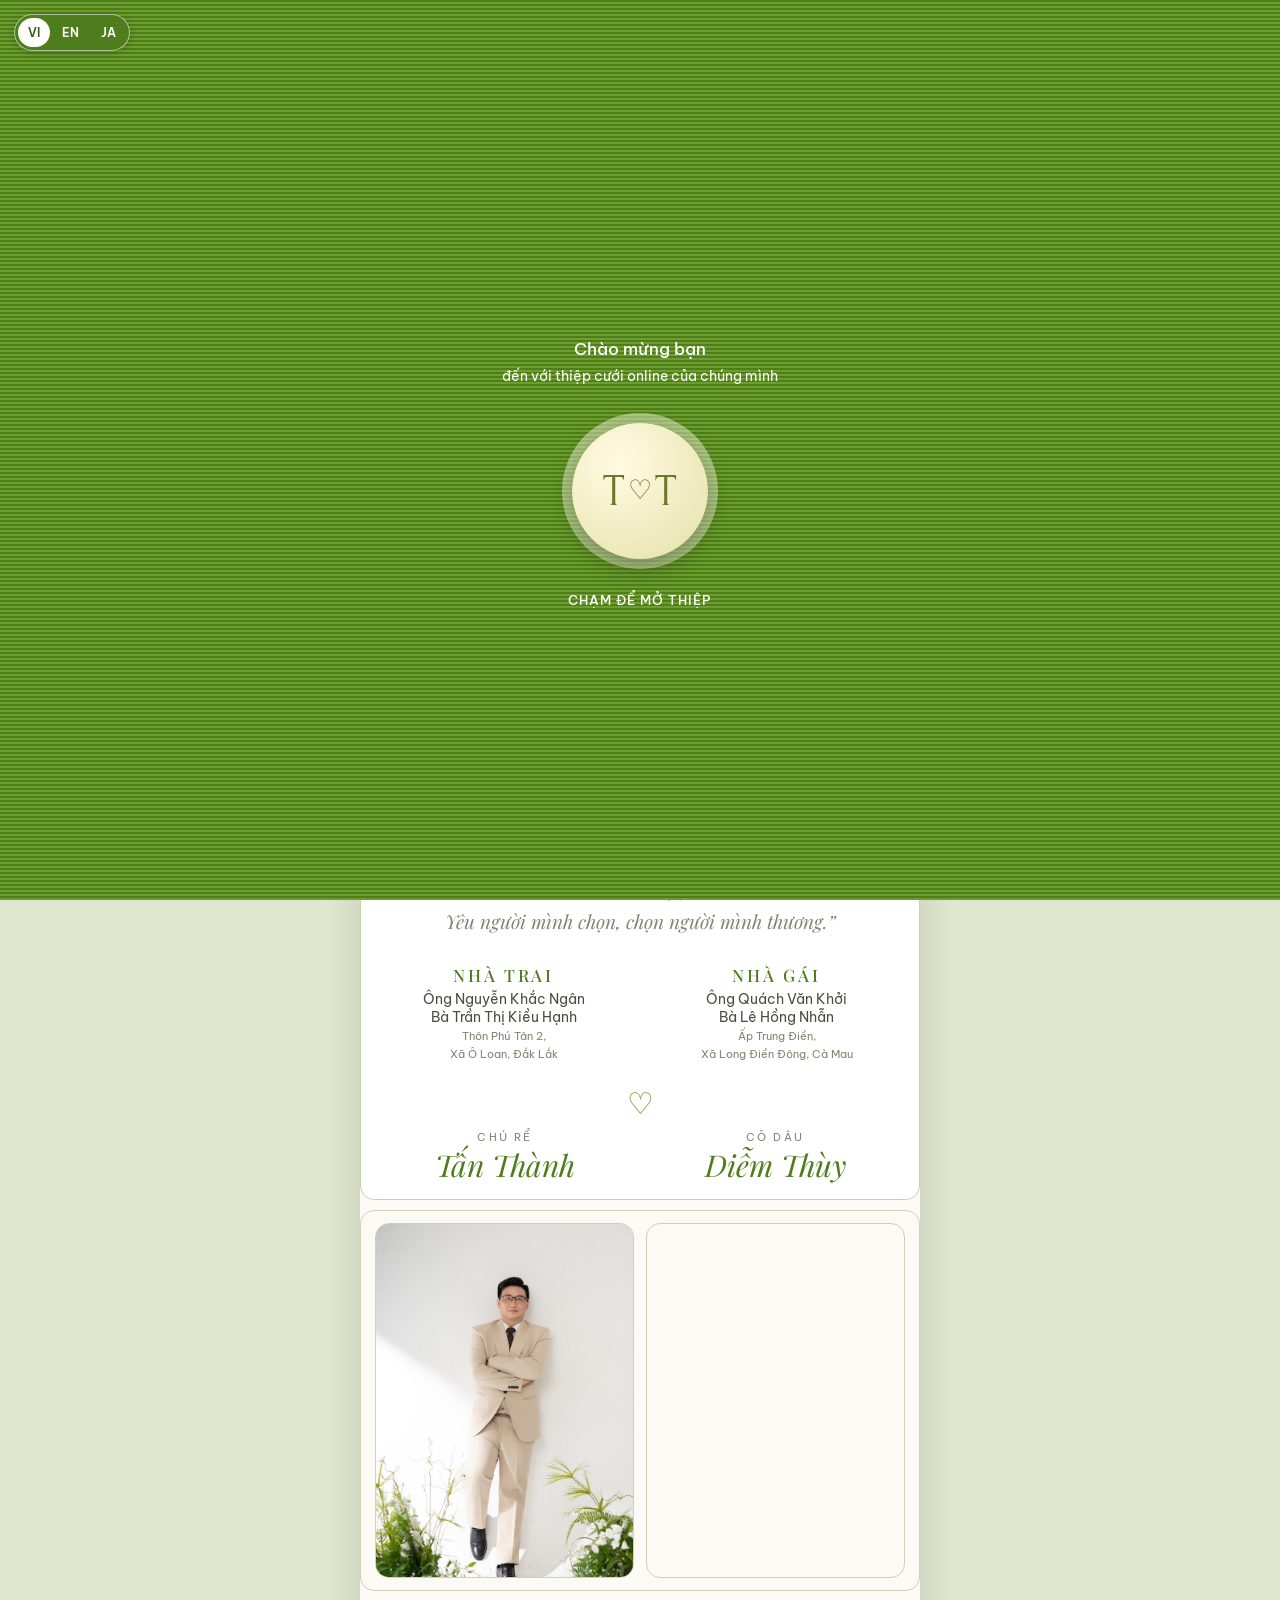
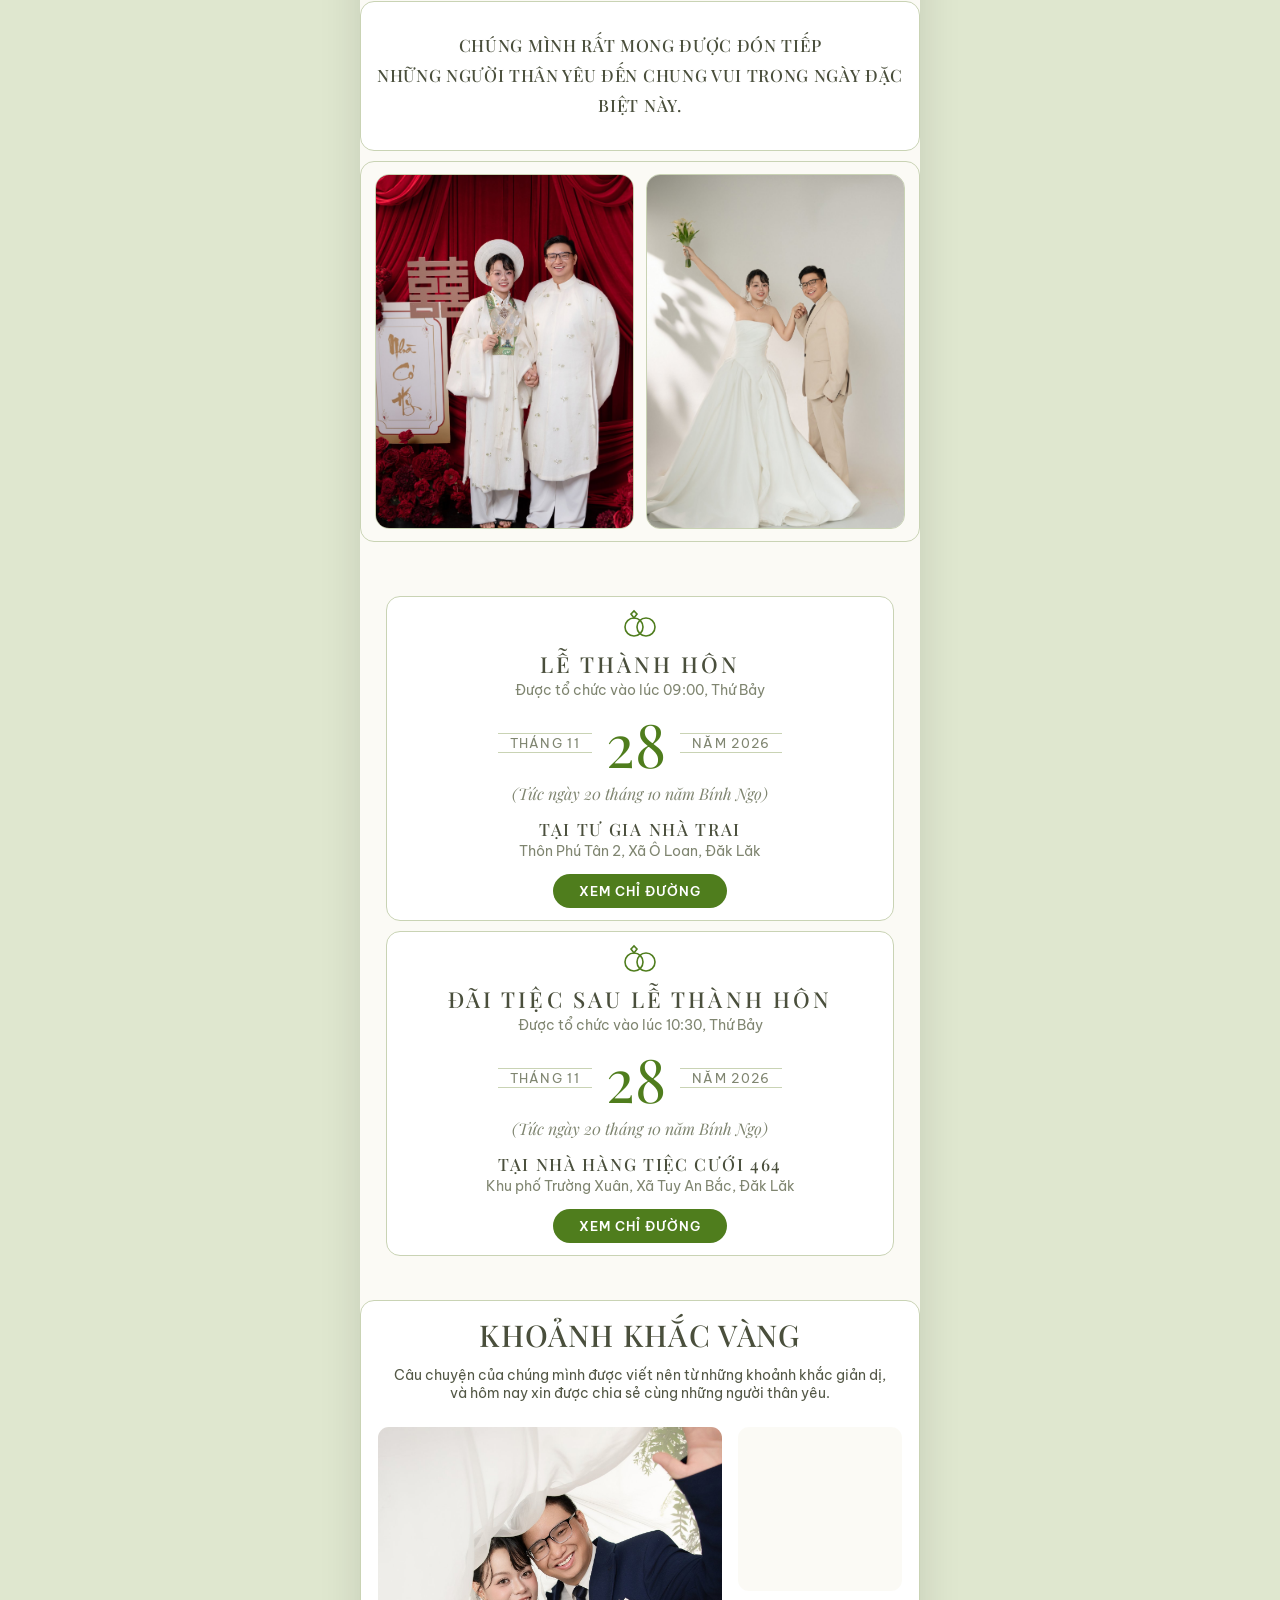
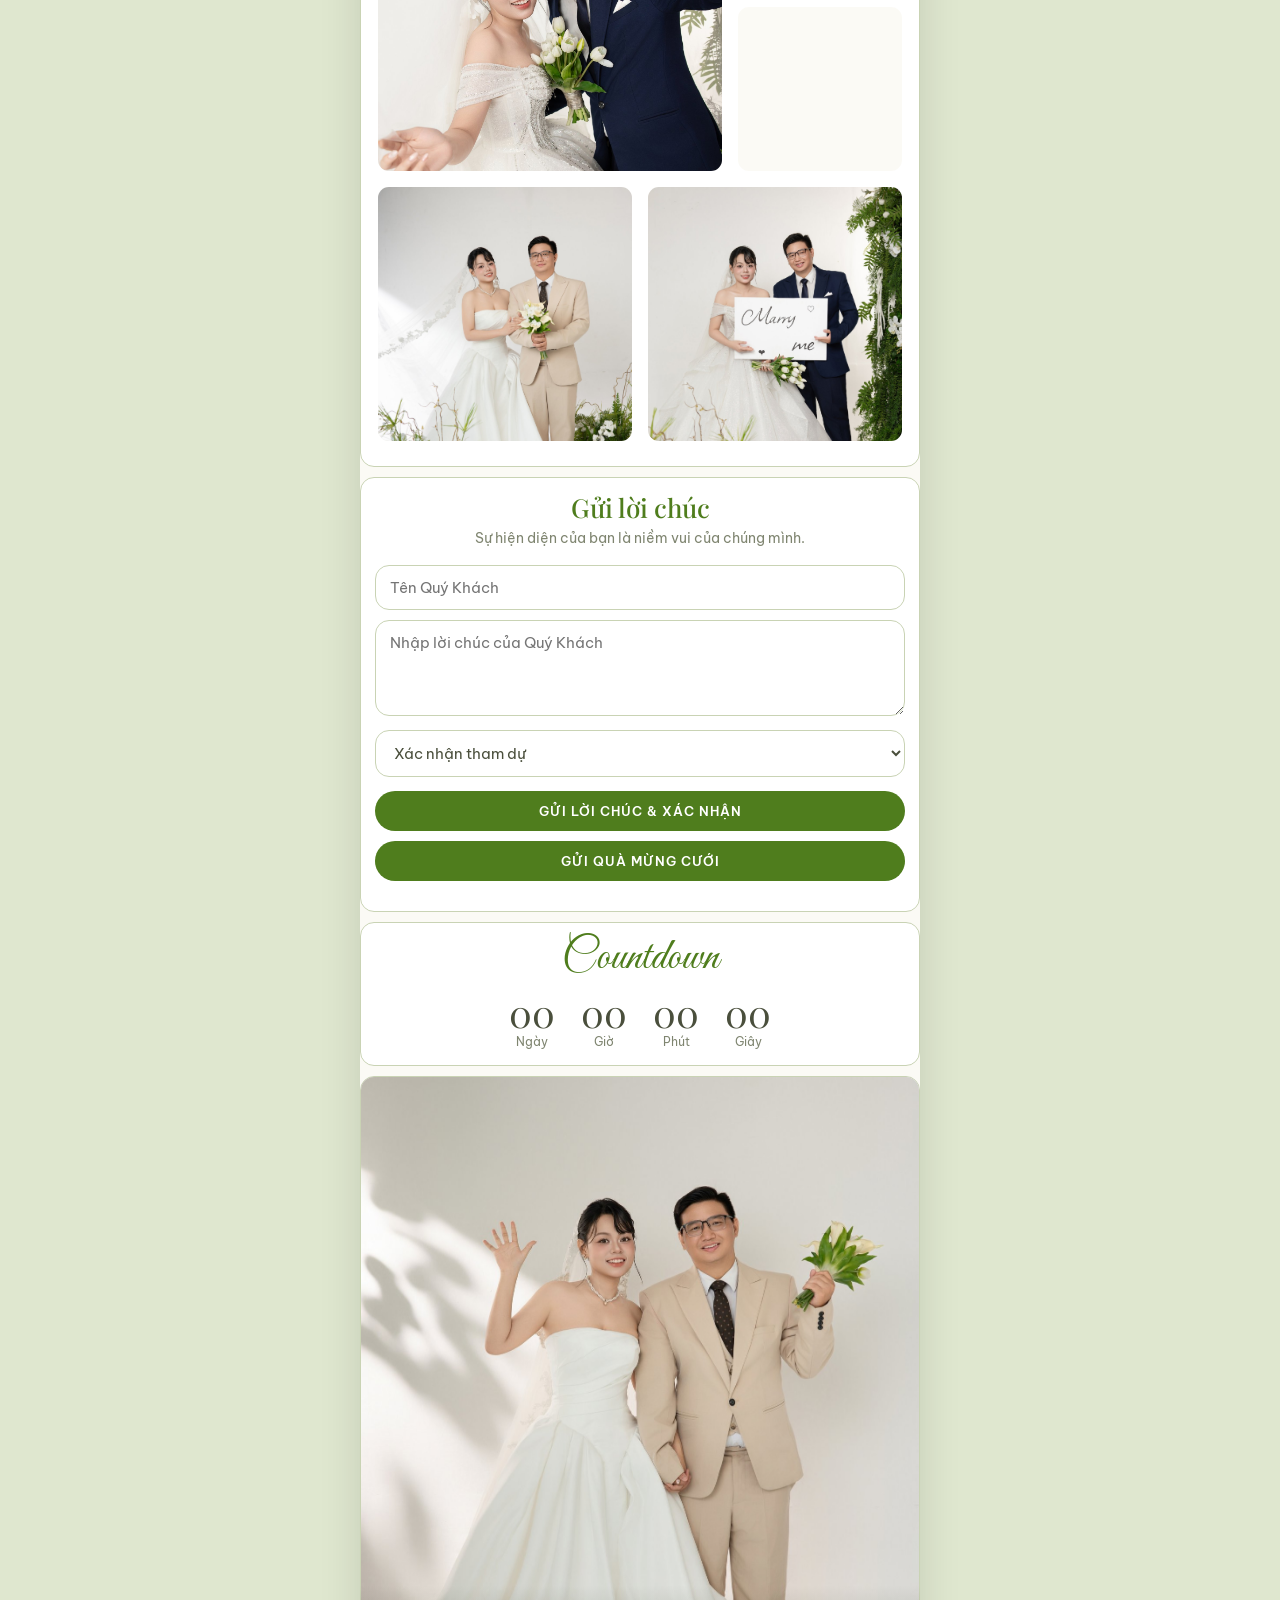
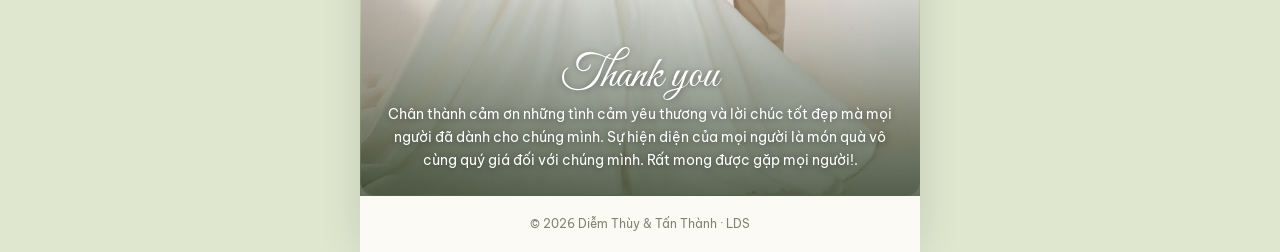
<file: index.html>
<!DOCTYPE html>
<html lang="vi">
<head>
<meta charset="utf-8">
<meta name="viewport" content="width=device-width, initial-scale=1, viewport-fit=cover">
<meta name="theme-color" content="#6c9f2c">
<title data-en="Diễm Thùy &amp; Tấn Thành Wedding" data-ja="Diễm Thùy・Tấn Thành 結婚のご案内">Diễm Thùy &amp; Tấn Thành Wedding</title>
<meta data-en-content="You are warmly invited to celebrate with Diễm Thùy &amp; Tấn Thành · 24 &amp; 28 November 2026" data-ja-content="Diễm ThùyとTấn Thànhの結婚のご案内。2026年11月24日・28日。皆様のお越しを心よりお待ち申し上げております。" name="description" content="Trân trọng kính mời bạn đến chung vui cùng gia đình Diễm Thùy &amp; Tấn Thành · 24 &amp; 28.11.2026">
<!-- Thay TEN-MIEN bằng địa chỉ trang thật để Zalo/Facebook hiện ảnh xem trước (ảnh nên ~1200x630) -->
<meta property="og:type" content="website">
<meta data-en-content="Diễm Thùy &amp; Tấn Thành Wedding" data-ja-content="Diễm Thùy・Tấn Thành 結婚のご案内" property="og:title" content="Thiệp cưới Diễm Thùy &amp; Tấn Thành">
<meta data-en-content="You are warmly invited to celebrate with us · 24 &amp; 28 November 2026" data-ja-content="2026年11月24日・28日。皆様のお越しを心よりお待ち申し上げております。" property="og:description" content="Trân trọng kính mời bạn đến chung vui · 24 &amp; 28.11.2026">
<meta property="og:image" content="https://ntthanhpy.github.io/thuy-thanh-wedding-invitation/assets/images/cover.jpg">
<link rel="preload" as="image" href="assets/images/cover.jpg">
<!-- Forum: seal monogram | Playfair Display: Vietnamese serif headings | Great Vibes: decorative | Be Vietnam Pro: body -->
<link rel="preconnect" href="https://fonts.googleapis.com">
<link rel="preconnect" href="https://fonts.gstatic.com" crossorigin>
<link href="https://fonts.googleapis.com/css2?family=Be+Vietnam+Pro:wght@400;500;600&amp;family=Playfair+Display:ital,wght@0,400..700;1,400..700&amp;family=Forum&amp;family=Great+Vibes&amp;display=swap" rel="stylesheet">
<link rel="stylesheet" href="assets/css/style.css">
</head>
<body class="lock">

<div id="curtain">
  <div class="h l"></div><div class="h r"></div>
  <button id="seal" aria-label="Mở thiệp cưới" data-en-aria="Open wedding invitation" data-ja-aria="結婚のご案内を開く">
    <span class="seal-monogram" aria-hidden="true">
      <span class="seal-letter">T</span><span class="seal-heart">♡</span><span class="seal-letter">T</span>
    </span>
  </button>
  <div class="hint" data-en="Tap to open the invitation" data-ja="タップしてご案内を開く">Chạm để mở thiệp</div>
</div>

<nav class="language-switch" aria-label="Language / Ngôn ngữ" data-en-aria="Language / Ngôn ngữ" data-ja-aria="言語を選択"><button type="button" data-language="vi" lang="vi" aria-pressed="true">VI</button><button type="button" data-language="en" lang="en" aria-pressed="false">EN</button><button type="button" data-language="ja" lang="ja" aria-pressed="false" aria-label="日本語">JA</button></nav>

<button id="musicBtn" class="music-btn" aria-label="Bật hoặc tắt nhạc" data-en-aria="Toggle music" data-ja-aria="音楽の再生・停止">🔇</button>
<button id="autoScrollBtn" class="auto-scroll-btn" type="button" aria-pressed="false" hidden>▶ Tự cuộn</button>

<div class="wrap">
  <header class="hero">
    <div class="ph" data-p="cover" data-l="Ảnh bìa"></div>
    <div class="ov"><div class="sc" data-en="Wedding" data-ja="結婚のご案内">Wedding</div><h1>DIỄM THÙY<br>TẤN THÀNH</h1><p data-en="24 &amp; 28.11.2026" data-ja="2026年11月24日・28日">24 &amp; 28.11.2026</p></div>
  </header>

  <section class="sec rv">
    <p class="q" data-en-html="&ldquo;Marriage is a lifelong journey:<br>love the one you choose, and choose the one you love.&rdquo;" data-ja-html="「結婚は、生涯をともに歩むこと。<br>選んだ人を愛し、愛する人を選ぶ。」">“Hôn nhân là chuyện cả đời,<br>Yêu người mình chọn, chọn người mình thương.”</p>
    <div class="gw" id="gw" hidden><span data-en="Together with our families, we invite" data-ja="両家一同、謹んでご招待申し上げます">Trân trọng kính mời</span><b id="guest"></b></div>
    <div class="par">
      <div><h3 data-en="Groom’s family" data-ja="新郎の家族">Nhà trai</h3><p><span data-en="Mr. Nguyễn Khắc Ngân" data-ja="父 Nguyễn Khắc Ngân">Ông Nguyễn Khắc Ngân</span><br><span data-en="Mrs. Trần Thị Kiều Hạnh" data-ja="母 Trần Thị Kiều Hạnh">Bà Trần Thị Kiều Hạnh</span><br><small data-en-html="Phú Tân 2 Hamlet,<br>Ô Loan Commune, Đắk Lắk" data-ja-html="Đắk Lắk省 Ô Loan村<br>Phú Tân 2集落">Thôn Phú Tân 2,<br>Xã Ô Loan, Đắk Lắk</small></p></div>
      <div><h3 data-en="Bride’s family" data-ja="新婦の家族">Nhà gái</h3><p><span data-en="Mr. Quách Văn Khởi" data-ja="父 Quách Văn Khởi">Ông Quách Văn Khởi</span><br><span data-en="Mrs. Lê Hồng Nhẫn" data-ja="母 Lê Hồng Nhẫn">Bà Lê Hồng Nhẫn</span><br><small data-en-html="Trung Điền Hamlet,<br>Long Điền Đông Commune, Cà Mau" data-ja-html="Cà Mau省 Long Điền Đông村<br>Trung Điền集落">Ấp Trung Điền,<br>Xã Long Điền Đông, Cà Mau</small></p></div>
    </div>
    <div class="heart">♡</div>
    <div class="duo"><div><small data-en="GROOM" data-ja="新郎">CHÚ RỂ</small><i>Tấn Thành</i></div><div><small data-en="BRIDE" data-ja="新婦">CÔ DÂU</small><i>Diễm Thùy</i></div></div>
  </section>

  <div class="frame rv"><div class="ph r34" data-p="groom" data-l="Chú rể"></div><div class="ph r34" data-p="bride" data-l="Cô dâu"></div></div>

  <section class="sec rv"><p class="msg" data-en-html="Together with our families,<br>we warmly invite you to celebrate with us" data-ja-html="私たちの大切な一日を皆様とともに迎えられますよう、<br>両家一同、心よりお待ち申し上げております。">Chúng mình rất mong được đón tiếp <br>những người thân yêu đến chung vui trong ngày đặc biệt này.</p></section>

  <div class="frame rv"><div class="ph r34" data-p="m1" data-l="Ảnh 1"></div><div class="ph r34" data-p="m2" data-l="Ảnh 2"></div></div>

  <section class="sec" id="events"></section>

  <section class="gold rv">
    <h2 data-en="GOLDEN MOMENTS" data-ja="かけがえのない思い出">KHOẢNH KHẮC VÀNG</h2>
    <p data-en="Our story is made of simple, beautiful moments, and today we are delighted to share them with the people we love." data-ja="何気ない日々の、かけがえのないひとときを重ねてきた私たち。その思い出を、大切な皆様と分かち合えることを心より嬉しく思います。">Câu chuyện của chúng mình được viết nên từ những khoảnh khắc giản dị, và hôm nay xin được chia sẻ cùng những người thân yêu.</p>
    <div class="mos">
      <div class="ph a" data-p="g1" data-l="Ảnh 1"></div><div class="ph b" data-p="g2" data-l="Ảnh 2"></div><div class="ph c" data-p="g3" data-l="Ảnh 3"></div>
      <div class="ph d" data-p="g4" data-l="Ảnh 4"></div><div class="ph e" data-p="g5" data-l="Ảnh 5"></div>
    </div>
  </section>

  <!-- <section class="album">
    <div class="cdt rv" style="margin:34px 0 14px"></div>
    <div id="album"></div>
  </section> -->

  <section class="sec rsvp rv">
    <h2 data-en="Send your wishes" data-ja="お祝いのメッセージ">Gửi lời chúc</h2>
    <p data-en="Your presence means the world to us." data-ja="皆様にお越しいただけることが、私たちにとって何よりの喜びです。">Sự hiện diện của bạn là niềm vui của chúng mình.</p>
    <input class="in" id="nm" placeholder="Tên Quý Khách" data-en-placeholder="Your name" data-ja-placeholder="お名前" aria-label="Tên Quý Khách" data-en-aria="Your name" data-ja-aria="お名前" autocomplete="name">
    <textarea class="in" id="ws" placeholder="Nhập lời chúc của Quý Khách" data-en-placeholder="Write your wishes" data-ja-placeholder="お祝いのメッセージをご記入ください" aria-label="Lời chúc" data-en-aria="Your wishes" data-ja-aria="お祝いのメッセージ"></textarea>
    <select class="in" id="at" aria-label="Xác nhận tham dự" data-en-aria="RSVP" data-ja-aria="ご出欠">
      <option value="" data-en="RSVP" data-ja="ご出欠">Xác nhận tham dự</option>
      <option value="Mình sẽ đến dự" data-en="Joyfully attending" data-ja="出席いたします">Mình sẽ đến dự</option>
      <option value="Rất tiếc, mình không thể đến" data-en="Regretfully unable to attend" data-ja="残念ながら欠席いたします">Rất tiếc, mình không thể đến</option>
      <option value="Mình chưa chắc chắn" data-en="Not sure yet" data-ja="ただいま調整中です">Mình chưa chắc chắn</option>
    </select>
    <button class="btn" id="send" data-en="Send wishes &amp; RSVP" data-ja="メッセージ・出欠を送信">Gửi lời chúc &amp; xác nhận</button>
    <button class="btn" id="gift-open" style="margin-top:10px" data-en="Send a wedding gift" data-ja="ご祝儀のご案内">Gửi quà mừng cưới</button>
    <div class="wishes" id="wl"></div>
  </section>

  <section class="sec rv" style="padding-top:8px">
    <div class="cdt" data-en="Countdown" data-ja="お祝いの日まで">Countdown</div>
    <div class="cd" id="cd"><div><b>00</b><span data-en="Days" data-ja="日">Ngày</span></div><div><b>00</b><span data-en="Hours" data-ja="時間">Giờ</span></div><div><b>00</b><span data-en="Minutes" data-ja="分">Phút</span></div><div><b>00</b><span data-en="Seconds" data-ja="秒">Giây</span></div></div>
    <p class="cdl" id="cdl"></p>
  </section>

  <section class="ty">
    <div class="ph" data-p="ty" data-l="Ảnh cảm ơn"></div>
    <div class="t"><span class="sc" data-en="Thank you" data-ja="ありがとうございます">Thank you</span><span data-en="Thank you for taking the time to celebrate with our families. Your presence is our greatest joy on this special day." data-ja="温かいお心遣いとお祝いのお言葉を賜り、心より御礼申し上げます。皆様にお越しいただけることが、私たちにとって何よりの贈り物です。お目にかかれますことを、心より楽しみにしております。">Chân thành cảm ơn những tình cảm yêu thương và lời chúc tốt đẹp mà mọi người đã dành cho chúng mình. <br>Sự hiện diện của mọi người là món quà vô cùng quý giá đối với chúng mình. <br>Rất mong được gặp mọi người!.</span></div>
  </section>
  <footer>© 2026 Diễm Thùy &amp; Tấn Thành · LDS</footer>
</div>

<dialog id="gift">
  <h2 class="serif" data-en="Wedding gift" data-ja="ご祝儀のご案内">Hộp mừng cưới</h2>
  <!-- <div class="bk"><b data-en="Groom · Tấn Thành" data-ja="新郎 · Tấn Thành">Chú rể · Tấn Thành</b>Techcombank · 2010200078<br><button class="btn cp" data-c="2010200078" data-en="Copy account number" data-ja="口座番号をコピー">Sao chép số tài khoản</button></div> -->
  <div class="bk"><b data-en="Groom · Tan Thanh" data-ja="新郎 · Tấn Thành">Chú rể · Tấn Thành</b>VCB · 0531002562899<br><button class="btn cp" data-c="0531002562899" data-en="Copy account number" data-ja="口座番号をコピー">Sao chép số tài khoản</button>
    <img src="assets/images/thanhnt2.jpg" alt="Mã VietQR mừng cưới" data-en-alt="Wedding gift VietQR code" data-ja-alt="ご祝儀用のVietQRコード" loading="lazy"></div>
  <button class="btn sm" id="gift-close" data-en="Close" data-ja="閉じる">Đóng</button>
</dialog>

<div id="lb" hidden role="dialog" aria-label="Xem ảnh" data-en-aria="View photo" data-ja-aria="写真を表示"><button class="x" aria-label="Đóng" data-en-aria="Close" data-ja-aria="閉じる">✕</button><button class="pv" aria-label="Ảnh trước" data-en-aria="Previous photo" data-ja-aria="前の写真">‹</button><img alt="Ảnh cưới Tấn Thành và Diễm Thùy" data-en-alt="Tấn Thành and Diễm Thùy wedding photo" data-ja-alt="Tấn ThànhとDiễm Thùyのウェディングフォト"><button class="nx" aria-label="Ảnh sau" data-en-aria="Next photo" data-ja-aria="次の写真">›</button></div>
<div class="toast" id="toast" role="status"></div>

<script src="assets/js/i18n.js"></script>
<script src="assets/js/main.js"></script>
</body>
</html>
</file>
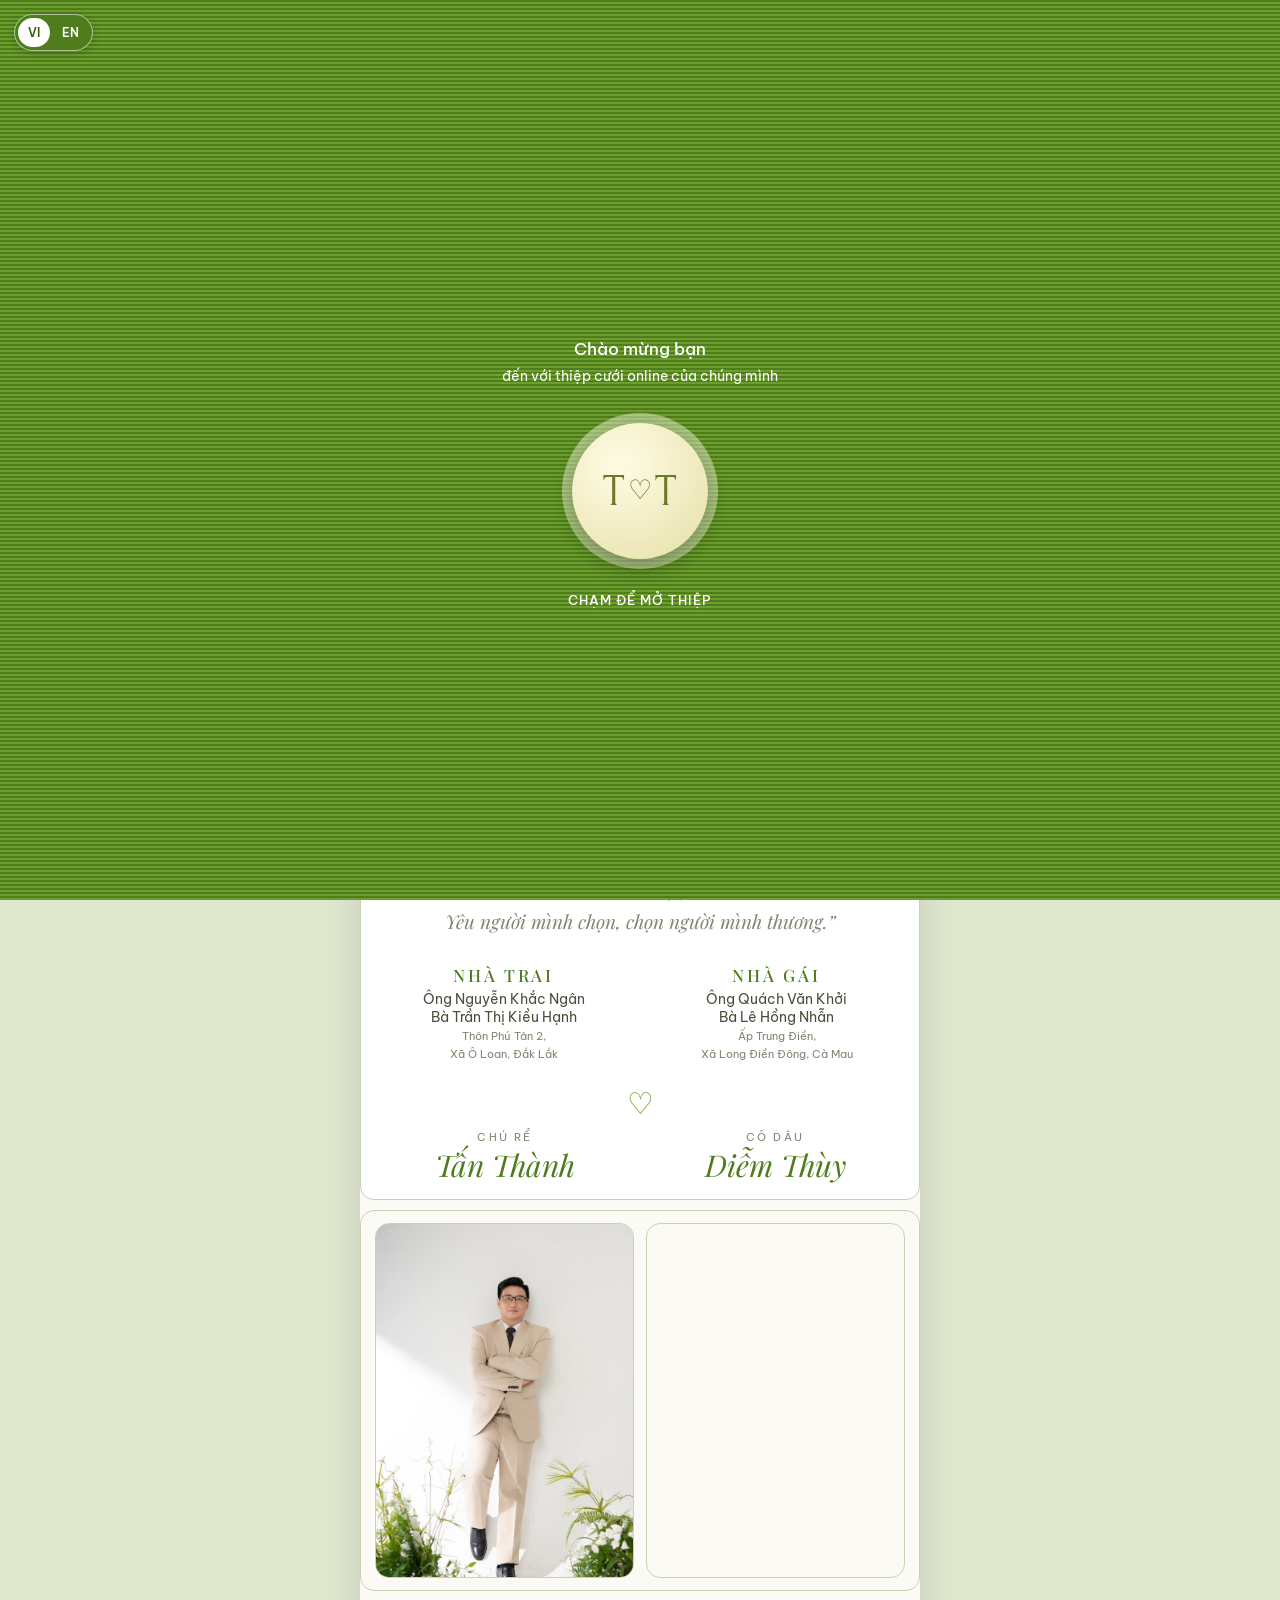
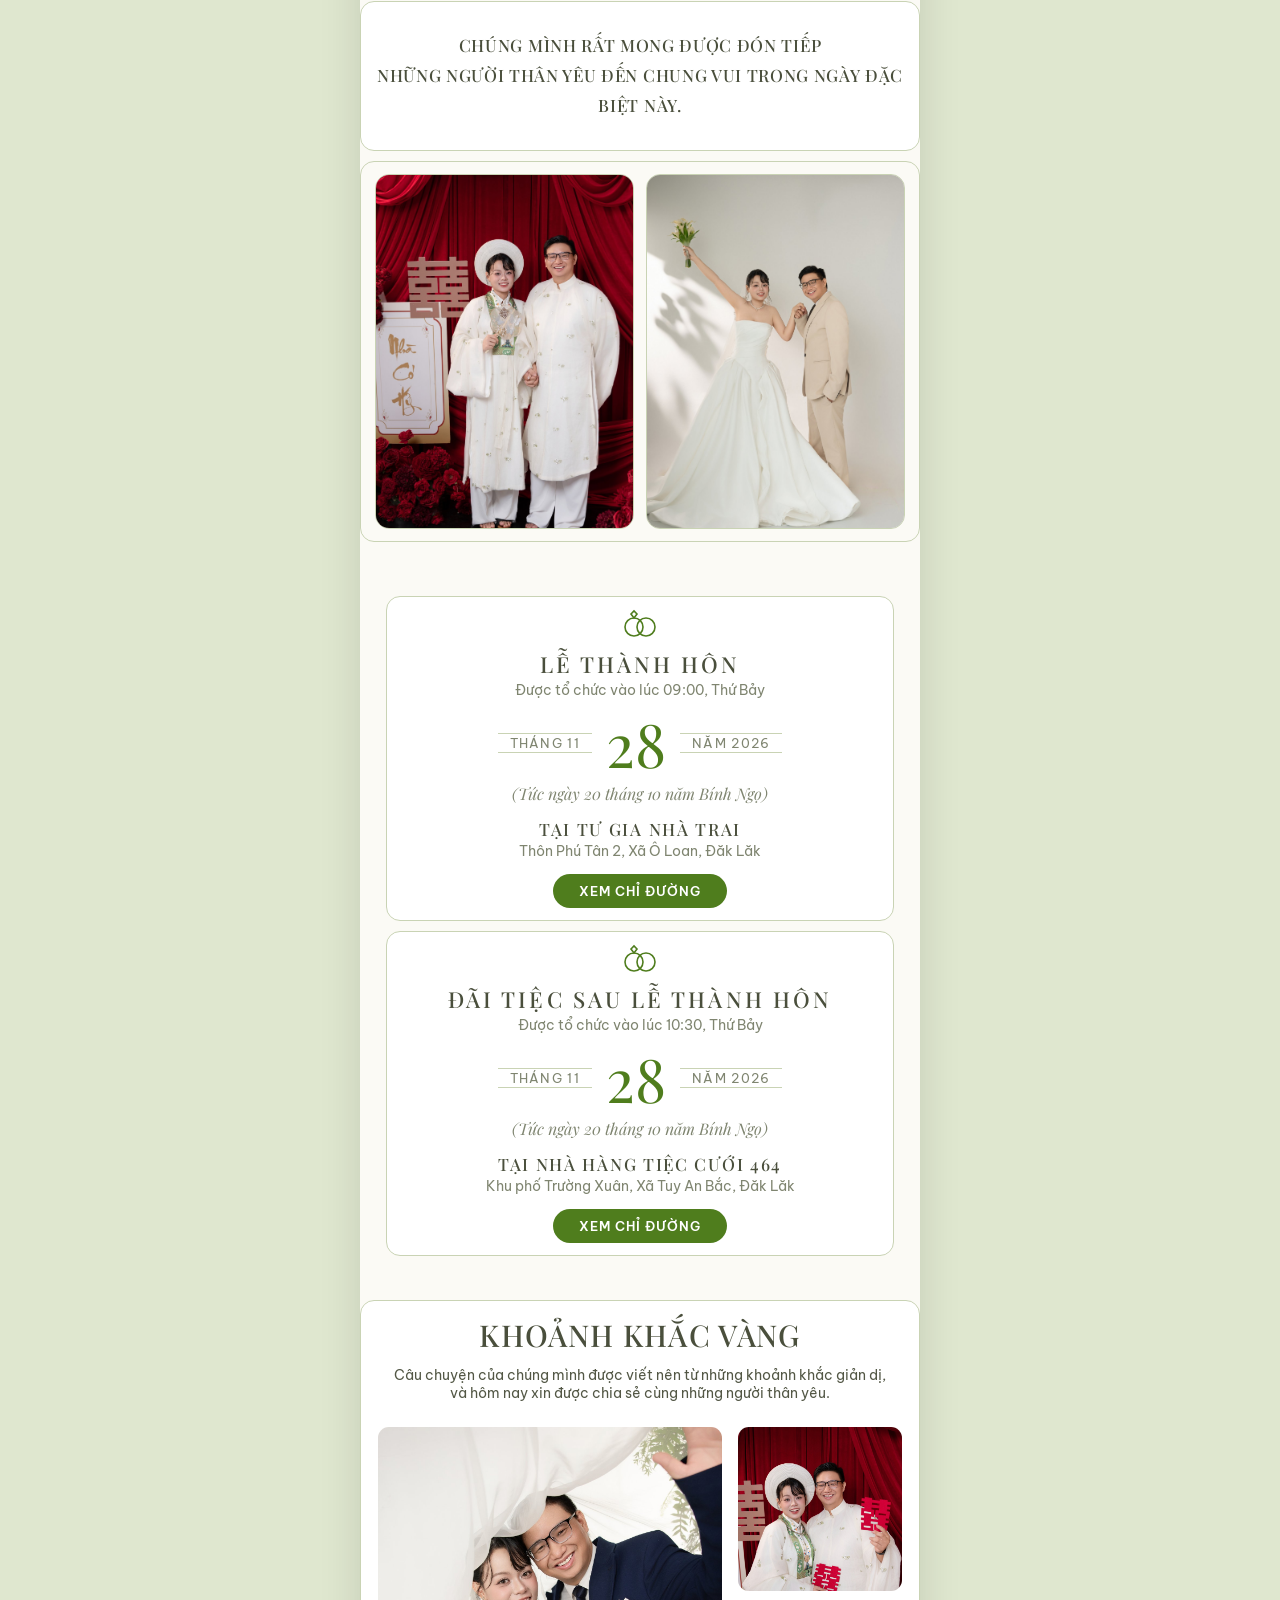
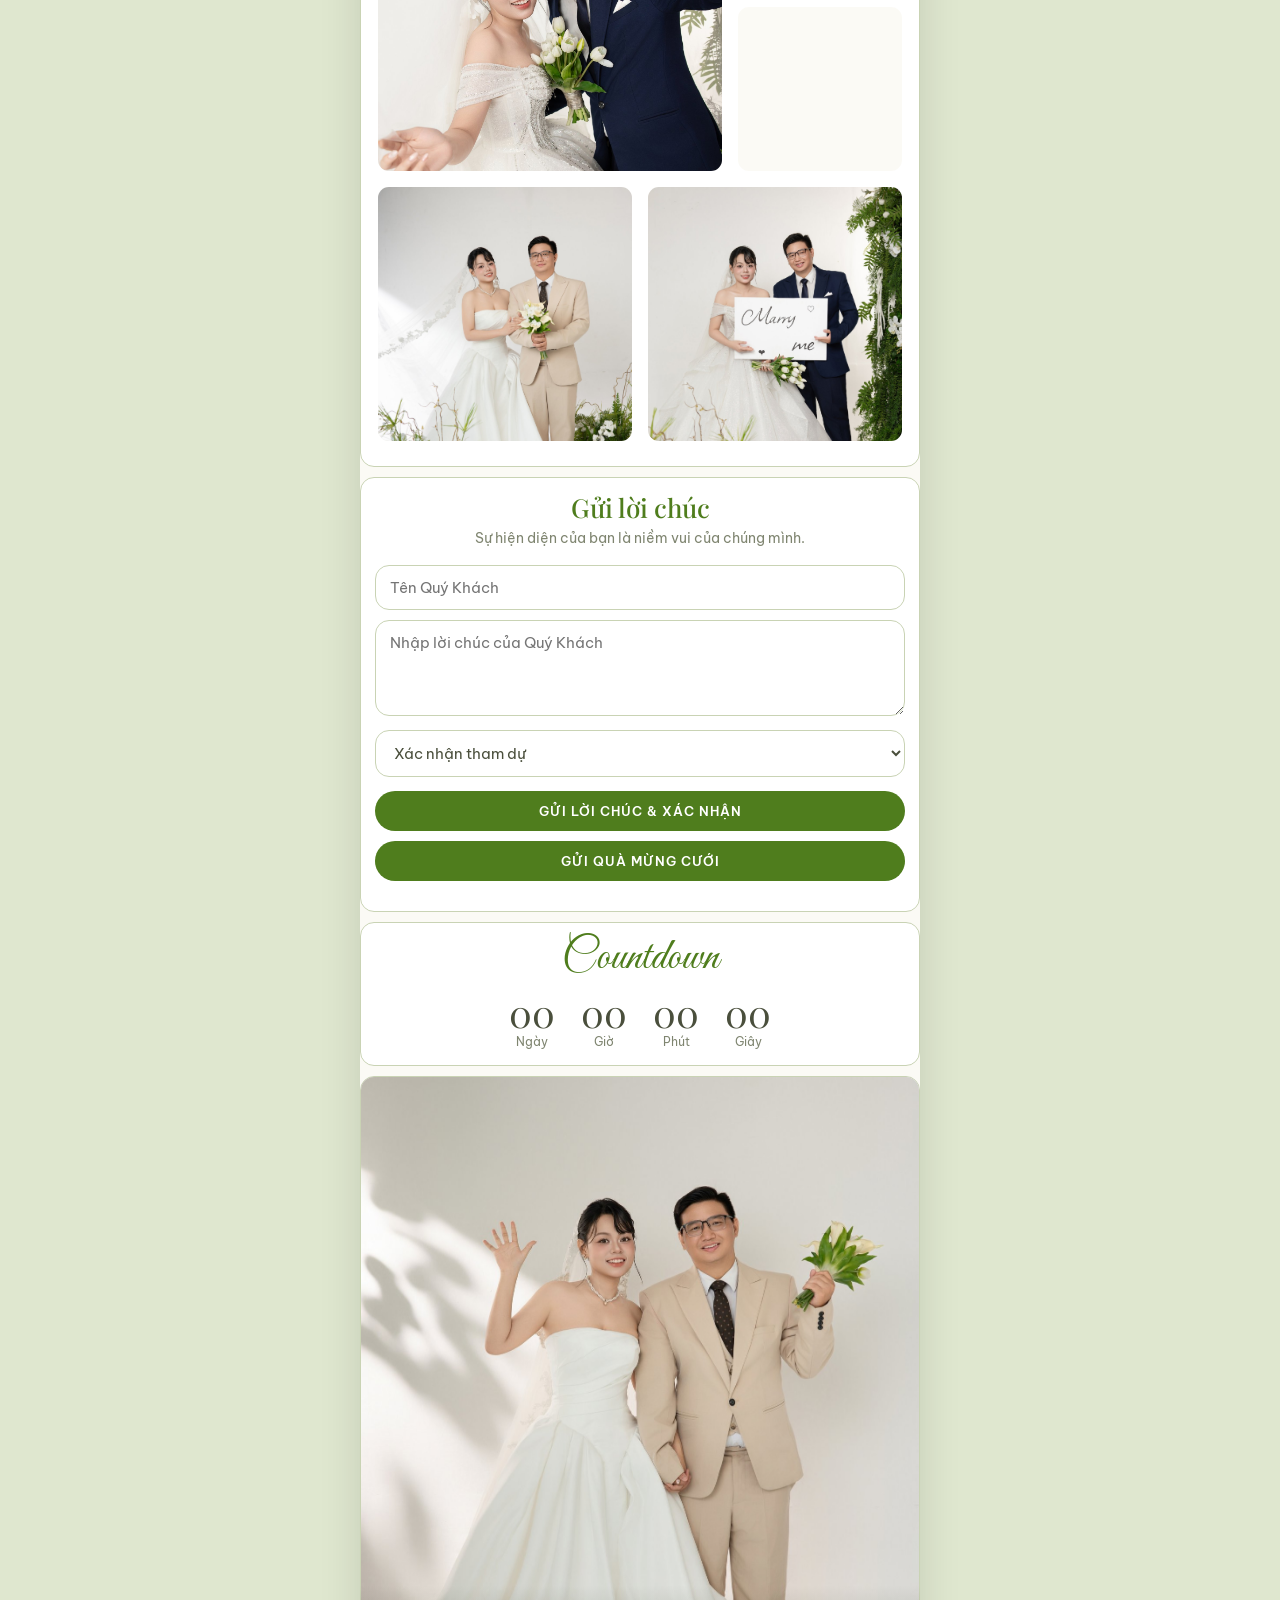
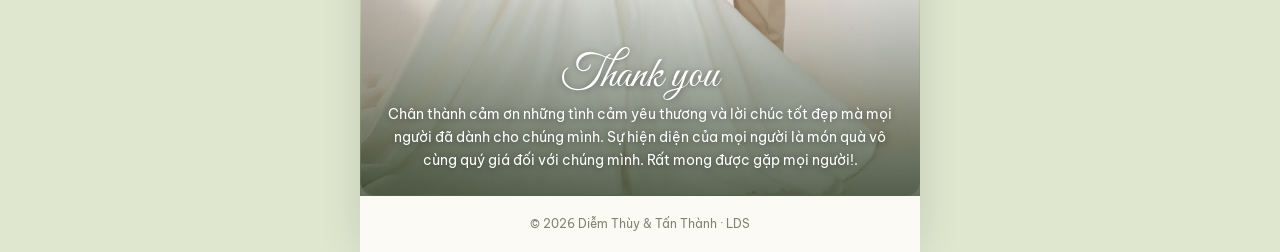
<file: index_bk20261117.html>
<!DOCTYPE html>
<html lang="vi">
<head>
<meta charset="utf-8">
<meta name="viewport" content="width=device-width, initial-scale=1, viewport-fit=cover">
<meta name="theme-color" content="#6c9f2c">
<title>Diễm Thùy &amp; Tấn Thành Wedding</title>
<meta name="description" content="Trân trọng kính mời bạn đến chung vui cùng gia đình Diễm Thùy &amp; Tấn Thành · 24 &amp; 28.11.2026">
<!-- Thay TEN-MIEN bằng địa chỉ trang thật để Zalo/Facebook hiện ảnh xem trước (ảnh nên ~1200x630) -->
<meta property="og:type" content="website">
<meta property="og:title" content="Thiệp cưới Diễm Thùy &amp; Tấn Thành">
<meta property="og:description" content="Trân trọng kính mời bạn đến chung vui · 24 &amp; 28.11.2026">
<meta property="og:image" content="https://ntthanhpy.github.io/thuy-thanh-wedding-invitation/assets/images/cover.jpg">
<link rel="preload" as="image" href="assets/images/cover.jpg">
<!-- Forum: seal monogram | Playfair Display: Vietnamese serif headings | Great Vibes: decorative | Be Vietnam Pro: body -->
<link rel="preconnect" href="https://fonts.googleapis.com">
<link rel="preconnect" href="https://fonts.gstatic.com" crossorigin>
<link href="https://fonts.googleapis.com/css2?family=Be+Vietnam+Pro:wght@400;500;600&amp;family=Playfair+Display:ital,wght@0,400..700;1,400..700&amp;family=Forum&amp;family=Great+Vibes&amp;display=swap" rel="stylesheet">
<link rel="stylesheet" href="assets/css/style.css">
</head>
<body class="lock">

<div id="curtain">
  <div class="h l"></div><div class="h r"></div>
  <button id="seal" aria-label="Mở thiệp cưới" data-en-aria="Open wedding invitation">
    <span class="seal-monogram" aria-hidden="true">
      <span class="seal-letter">T</span><span class="seal-heart">♡</span><span class="seal-letter">T</span>
    </span>
  </button>
  <div class="hint" data-en="Tap to open the invitation">Chạm để mở thiệp</div>
</div>

<nav class="language-switch" aria-label="Language / Ngôn ngữ"><button type="button" data-language="vi" lang="vi" aria-pressed="true">VI</button><button type="button" data-language="en" lang="en" aria-pressed="false">EN</button></nav>

<button id="musicBtn" class="music-btn" aria-label="Bật hoặc tắt nhạc" data-en-aria="Toggle music">🔇</button>
<button id="autoScrollBtn" class="auto-scroll-btn" type="button" aria-pressed="false" hidden>▶ Tự cuộn</button>

<div class="wrap">
  <header class="hero">
    <div class="ph" data-p="cover" data-l="Ảnh bìa"></div>
    <div class="ov"><div class="sc">Wedding</div><h1>DIỄM THÙY<br>TẤN THÀNH</h1><p>24 &amp; 28.11.2026</p></div>
  </header>

  <section class="sec rv">
    <p class="q" data-en-html="&ldquo;Marriage is a lifelong journey:<br>love the one you choose, and choose the one you love.&rdquo;">“Hôn nhân là chuyện cả đời,<br>Yêu người mình chọn, chọn người mình thương.”</p>
    <div class="gw" id="gw" hidden><span data-en="Together with our families, we invite">Trân trọng kính mời</span><b id="guest"></b></div>
    <div class="par">
      <div><h3 data-en="Groom’s family">Nhà trai</h3><p><span data-en="Mr. Nguyễn Khắc Ngân">Ông Nguyễn Khắc Ngân</span><br><span data-en="Mrs. Trần Thị Kiều Hạnh">Bà Trần Thị Kiều Hạnh</span><br><small data-en-html="Phú Tân 2 Hamlet,<br>Ô Loan Commune, Đắk Lắk">Thôn Phú Tân 2,<br>Xã Ô Loan, Đắk Lắk</small></p></div>
      <div><h3 data-en="Bride’s family">Nhà gái</h3><p><span data-en="Mr. Quách Văn Khởi">Ông Quách Văn Khởi</span><br><span data-en="Mrs. Lê Hồng Nhẫn">Bà Lê Hồng Nhẫn</span><br><small data-en-html="Trung Điền Hamlet,<br>Long Điền Đông Commune, Cà Mau">Ấp Trung Điền,<br>Xã Long Điền Đông, Cà Mau</small></p></div>
    </div>
    <div class="heart">♡</div>
    <div class="duo"><div><small data-en="GROOM">CHÚ RỂ</small><i>Tấn Thành</i></div><div><small data-en="BRIDE">CÔ DÂU</small><i>Diễm Thùy</i></div></div>
  </section>

  <div class="frame rv"><div class="ph r34" data-p="groom" data-l="Chú rể"></div><div class="ph r34" data-p="bride" data-l="Cô dâu"></div></div>

  <section class="sec rv"><p class="msg" data-en-html="Together with our families,<br>we warmly invite you to celebrate with us">Chúng mình rất mong được đón tiếp <br>những người thân yêu đến chung vui trong ngày đặc biệt này.</p></section>

  <div class="frame rv"><div class="ph r34" data-p="m1" data-l="Ảnh 1"></div><div class="ph r34" data-p="m2" data-l="Ảnh 2"></div></div>

  <section class="sec" id="events"></section>

  <section class="gold rv">
    <h2 data-en="GOLDEN MOMENTS">KHOẢNH KHẮC VÀNG</h2>
    <p data-en="Our story is made of simple, beautiful moments, and today we are delighted to share them with the people we love.">Câu chuyện của chúng mình được viết nên từ những khoảnh khắc giản dị, và hôm nay xin được chia sẻ cùng những người thân yêu.</p>
    <div class="mos">
      <div class="ph a" data-p="g1" data-l="Ảnh 1"></div><div class="ph b" data-p="g2" data-l="Ảnh 2"></div><div class="ph c" data-p="g3" data-l="Ảnh 3"></div>
      <div class="ph d" data-p="g4" data-l="Ảnh 4"></div><div class="ph e" data-p="g5" data-l="Ảnh 5"></div>
    </div>
  </section>

  <!-- <section class="album">
    <div class="cdt rv" style="margin:34px 0 14px"></div>
    <div id="album"></div>
  </section> -->

  <section class="sec rsvp rv">
    <h2 data-en="Send your wishes">Gửi lời chúc</h2>
    <p data-en="Your presence means the world to us.">Sự hiện diện của bạn là niềm vui của chúng mình.</p>
    <input class="in" id="nm" placeholder="Tên Quý Khách" data-en-placeholder="Your name" aria-label="Tên Quý Khách" data-en-aria="Your name" autocomplete="name">
    <textarea class="in" id="ws" placeholder="Nhập lời chúc của Quý Khách" data-en-placeholder="Write your wishes" aria-label="Lời chúc" data-en-aria="Your wishes"></textarea>
    <select class="in" id="at" aria-label="Xác nhận tham dự" data-en-aria="RSVP">
      <option value="" data-en="RSVP">Xác nhận tham dự</option>
      <option value="Mình sẽ đến dự" data-en="Joyfully attending">Mình sẽ đến dự</option>
      <option value="Rất tiếc, mình không thể đến" data-en="Regretfully unable to attend">Rất tiếc, mình không thể đến</option>
      <option value="Mình chưa chắc chắn" data-en="Not sure yet">Mình chưa chắc chắn</option>
    </select>
    <button class="btn" id="send" data-en="Send wishes &amp; RSVP">Gửi lời chúc &amp; xác nhận</button>
    <button class="btn" id="gift-open" style="margin-top:10px" data-en="Send a wedding gift">Gửi quà mừng cưới</button>
    <div class="wishes" id="wl"></div>
  </section>

  <section class="sec rv" style="padding-top:8px">
    <div class="cdt">Countdown</div>
    <div class="cd" id="cd"><div><b>00</b><span data-en="Days">Ngày</span></div><div><b>00</b><span data-en="Hours">Giờ</span></div><div><b>00</b><span data-en="Minutes">Phút</span></div><div><b>00</b><span data-en="Seconds">Giây</span></div></div>
    <p class="cdl" id="cdl"></p>
  </section>

  <section class="ty">
    <div class="ph" data-p="ty" data-l="Ảnh cảm ơn"></div>
    <div class="t"><span class="sc">Thank you</span><span data-en="Thank you for taking the time to celebrate with our families. Your presence is our greatest joy on this special day.">Chân thành cảm ơn những tình cảm yêu thương và lời chúc tốt đẹp mà mọi người đã dành cho chúng mình. <br>Sự hiện diện của mọi người là món quà vô cùng quý giá đối với chúng mình. <br>Rất mong được gặp mọi người!.</span></div>
  </section>
  <footer>© 2026 Diễm Thùy &amp; Tấn Thành · LDS</footer>
</div>

<dialog id="gift">
  <h2 class="serif" data-en="Wedding gift">Hộp mừng cưới</h2>
  <!-- <div class="bk"><b data-en="Groom · Tấn Thành">Chú rể · Tấn Thành</b>Techcombank · 2010200078<br><button class="btn cp" data-c="2010200078" data-en="Copy account number">Sao chép số tài khoản</button></div> -->
  <div class="bk"><b data-en="Groom · Tan Thanh">Chú rể · Tấn Thành</b>VCB · 0531002562899<br><button class="btn cp" data-c="0531002562899" data-en="Copy account number">Sao chép số tài khoản</button>
    <img src="assets/images/thanhnt2.jpg" alt="Mã VietQR mừng cưới" data-en-alt="Wedding gift VietQR code" loading="lazy"></div>
  <button class="btn sm" id="gift-close" data-en="Close">Đóng</button>
</dialog>

<div id="lb" hidden role="dialog" aria-label="Xem ảnh" data-en-aria="View photo"><button class="x" aria-label="Đóng" data-en-aria="Close">✕</button><button class="pv" aria-label="Ảnh trước" data-en-aria="Previous photo">‹</button><img alt="Ảnh cưới Tấn Thành và Diễm Thùy" data-en-alt="Tấn Thành and Diễm Thùy wedding photo"><button class="nx" aria-label="Ảnh sau" data-en-aria="Next photo">›</button></div>
<div class="toast" id="toast" role="status"></div>

<script src="assets/js/i18n.js"></script>
<script src="assets/js/main.js"></script>
</body>
</html>
</file>
<file: assets/css/style.css>
/* Thiệp cưới Tấn Thành & Diễm Thùy */
:root{--g:#6c9f2c;--g2:#4f7d1d;--bg:#fbfaf5;--out:#dfe7cf;--ink:#4a4f3c;--soft:#7f8570;--line:#c9d3b4;--card:#fff;--p1:#e4ecd3;--p2:#b5cc8c;box-sizing:border-box;padding-top:env(safe-area-inset-top,0px);padding-bottom:env(safe-area-inset-bottom,0px);color-scheme:light}
@media(prefers-color-scheme:dark){:root:not([data-theme="light"]){--g:#7fb03d;--g2:#5a8a22;--bg:#171d13;--out:#0d110a;--ink:#e7ead9;--soft:#a5ab92;--line:#38452d;--card:#1f281a;--p1:#2c3a22;--p2:#476a2a;color-scheme:dark}}
:root[data-theme="dark"]{--g:#7fb03d;--g2:#5a8a22;--bg:#171d13;--out:#0d110a;--ink:#e7ead9;--soft:#a5ab92;--line:#38452d;--card:#1f281a;--p1:#2c3a22;--p2:#476a2a;color-scheme:dark}
html{scroll-padding-top:env(safe-area-inset-top,0px);scroll-behavior:smooth}
*{box-sizing:border-box}
body{margin:0;background:var(--out);color:var(--ink);font:400 15px/1.7 'Be Vietnam Pro',system-ui,sans-serif}
body.lock{overflow:hidden}
.wrap{max-width:560px;margin:0 auto;background:var(--bg);overflow:hidden;box-shadow:0 0 40px rgba(0,0,0,.12)}
.serif,h1,h2,h3{font-family:'Playfair Display',Georgia,serif;font-weight:500}
.sc{font:400 64px/1 'Great Vibes',cursive}
/* curtain */
#curtain{position:fixed;inset:0;z-index:50}
.h{position:absolute;top:0;bottom:0;width:50%;background:repeating-linear-gradient(0deg,var(--g) 0 2px,var(--g2) 2px 4px);transition:transform 1.2s cubic-bezier(.7,0,.2,1)}
.h.l{left:0}.h.r{right:0}
.open .l{transform:translateX(-101%)}.open .r{transform:translateX(101%)}
/* Seal monogram: Forum letters, centered heart, safely fitted inside 136px circle */
#seal{
  position:absolute;
  left:50%;top:50%;
  width:136px;height:136px;
  margin:-68px;
  padding:14px;
  display:flex;
  align-items:center;
  justify-content:center;
  border:0;
  border-radius:50%;
  background:radial-gradient(circle at 35% 30%,#fffbe3,#e6e0a8);
  color:#6a7a2a;
  font:400 46px/1 'Forum',Georgia,serif;
  text-align:center;
  overflow:hidden;
  box-shadow:0 8px 24px rgba(0,0,0,.3),0 0 0 10px rgba(255,255,230,.45);
  cursor:pointer;
  transition:.6s;
  animation:pl 2.2s infinite;
}
#seal .seal-monogram{
  display:inline-flex;
  align-items:center;
  justify-content:center;
  gap:3px;
  max-width:100%;
  flex-shrink:0;
  white-space:nowrap;
  line-height:1;
}
#seal .seal-letter{
  font:400 46px/1 'Forum',Georgia,serif;
}
#seal .seal-heart{
  font:400 27px/1 Georgia,serif;
  transform:translateY(-1px);
}
.open #seal,.open .hint{opacity:0;transform:scale(1.6)}
.hint{position:absolute;left:0;right:0;top:calc(50% + 100px);text-align:center;color:#fff;font:500 14px 'Be Vietnam Pro',sans-serif;letter-spacing:.14em;text-transform:uppercase;transition:.5s}
@keyframes pl{50%{transform:scale(1.07)}}
/* music */
.music-btn{position:fixed;z-index:40;right:14px;top:calc(14px + env(safe-area-inset-top,0px));width:42px;height:42px;border:0;border-radius:50%;background:rgba(79,125,29,.9);color:#fff;font-size:18px;line-height:1;cursor:pointer;box-shadow:0 2px 10px rgba(0,0,0,.25)}
.music-btn.on{animation:spin 6s linear infinite}
@keyframes spin{to{transform:rotate(360deg)}}
/* photos */
.ph{background:linear-gradient(160deg,var(--p1),var(--p2));background-size:cover;background-position:center;display:grid;place-items:center;color:rgba(255,255,255,.9);font:italic 16px 'Playfair Display',serif;min-height:100%}
.ph::before{content:"♡ " attr(data-l)}
.ph.has::before{display:none}
.r34{aspect-ratio:3/4}
/* hero */
.hero{position:relative;height:100vh;height:min(100svh,860px);min-height:560px;overflow:hidden}
.hero .ph{position:absolute;inset:0;background-position:center top}
.ov{position:absolute;left:0;right:0;bottom:0;padding:110px 20px 30px;text-align:center;color:#fff;background:linear-gradient(transparent,rgba(20,35,10,.6));text-shadow:0 1px 8px rgba(0,0,0,.35)}
.ov h1{font-size:25px;line-height:1.65;letter-spacing:.14em;margin:4px 0}
.ov p{margin:0;letter-spacing:.12em}
/* sections */
.sec{padding:44px 26px;text-align:center}
.q{font:italic 400 19px/1.7 'Playfair Display',serif;color:var(--soft);margin:0 0 26px}
.gw{margin:0 0 26px;font-size:13px;letter-spacing:.12em;text-transform:uppercase;color:var(--soft)}
.gw b{display:block;font:500 28px 'Playfair Display',serif;letter-spacing:.04em;text-transform:none;color:var(--g2)}
.par{display:grid;grid-template-columns:1fr 1fr;gap:16px;text-align:center;font-size:13.5px}
.par > div {display: flex; flex-direction: column; align-items: center;}
.par h3{font-size:17px;letter-spacing:.16em;text-transform:uppercase;margin:0 0 4px;color:var(--g2)}
.par p{margin:0}.par small{color:var(--soft)}
.heart{font-size:30px;color:var(--g);margin:22px 0 8px}
.duo{display:grid;grid-template-columns:1fr 1fr;gap:10px}
.duo small{display:block;letter-spacing:.2em;font-size:11px;color:var(--soft)}
.duo i{font:italic 400 clamp(22px,5.4vw,30px)/1.45 'Playfair Display',Georgia,serif;color:var(--g2)}
.frame{background:var(--g);padding:12px;display:grid;grid-template-columns:1fr 1fr;gap:12px}
.msg{font:500 17px/1.75 'Playfair Display',Georgia,serif;letter-spacing:.04em;text-transform:uppercase}
.ev{margin-bottom:34px}.ev:last-child{margin-bottom:0}
.ring{width:44px;height:30px;color:var(--g2);margin-bottom:6px}
.ev h2{font-size:22px;letter-spacing:.14em;text-transform:uppercase;margin:0}
.ev .s{color:var(--soft);font-size:13.5px;margin:2px 0 14px}
.dr{display:flex;align-items:center;justify-content:center;gap:14px}
.dr span{border-block:1px solid var(--line);padding:1px 12px;font-size:13px;letter-spacing:.1em;color:var(--soft)}
.dr b{font:400 60px/1 'Playfair Display',serif;color:var(--g2)}
.lun{font:italic 400 16px 'Playfair Display',serif;color:var(--soft);margin:10px 0 14px}
.ev h3{font-size:17px;letter-spacing:.1em;text-transform:uppercase;margin:0}
.ev .ad{font-size:13.5px;color:var(--soft);margin:2px 0 14px}
.btn{display:block;width:100%;border:0;border-radius:999px;padding:12px 18px;background:var(--g2);color:#fff;font:600 12.5px 'Be Vietnam Pro',sans-serif;letter-spacing:.08em;text-transform:uppercase;text-align:center;text-decoration:none;cursor:pointer}
.btn.sm{display:inline-block;width:auto;padding:9px 26px}
.btn:hover{filter:brightness(1.08)}
.btn:disabled{opacity:.6;cursor:default}
.gold{background:var(--g);padding:40px 16px 16px;color:#fff;text-align:center}
.gold h2{font-size:30px;line-height:1.5;letter-spacing:.045em;margin:0}.gold h2 i{font:400 34px 'Great Vibes',cursive;margin:0 4px}
.gold p{font-size:13.5px;margin:8px 10px 22px;opacity:.95}
.mos{display:grid;grid-template-columns:repeat(6,1fr);grid-auto-rows:80px;gap:10px;margin-bottom:10px}
.mos .a{grid-column:span 4;grid-row:span 4}.mos .b,.mos .c{grid-column:span 2;grid-row:span 2}.mos .d,.mos .e{grid-column:span 3;grid-row:span 3}
.mos>.ph{background-position:50% 15%}.mos .c{background-position:50% 8%} /* chỉnh số thứ hai: 0% = sát đỉnh ảnh, 100% = sát đáy, để giữ khuôn mặt trong khung */
.mos .ph{border:3px solid var(--card)}
/* album + lightbox */
.cdt{font:400 44px 'Great Vibes',cursive;color:var(--g2);text-align:center}
.album{padding:8px 12px 40px}
#album{columns:2;column-gap:8px}
#album img{width:100%;display:block;margin:0 0 8px;border-radius:6px;background:var(--p1);cursor:zoom-in;break-inside:avoid}
#lb{position:fixed;inset:0;z-index:70;background:rgba(8,14,4,.93);display:flex;align-items:center;justify-content:center}
#lb[hidden]{display:none}
#lb img{max-width:100%;max-height:88vh;max-height:88svh;object-fit:contain}
#lb button{position:absolute;border:0;background:rgba(255,255,255,.16);color:#fff;width:44px;height:44px;border-radius:50%;font-size:22px;line-height:1;cursor:pointer}
#lb .x{top:calc(14px + env(safe-area-inset-top,0px));right:14px}
#lb .pv{left:10px;top:50%;margin-top:-22px}#lb .nx{right:10px;top:50%;margin-top:-22px}
/* rsvp */
.rsvp{text-align:left}
.rsvp h2{text-align:center;font-size:26px;margin:0 0 4px;color:var(--g2)}
.rsvp>p{text-align:center;color:var(--soft);font-size:13.5px;margin:0 0 18px}
.in{width:100%;margin-bottom:10px;padding:12px 14px;border:1px solid var(--line);border-radius:14px;background:var(--card);color:var(--ink);font:400 14.5px 'Be Vietnam Pro',sans-serif}
.in:focus,.btn:focus-visible,#seal:focus-visible,.music-btn:focus-visible{outline:2px solid var(--g);outline-offset:2px}
textarea.in{min-height:96px;resize:vertical}
.rsvp .btn{margin-top:4px}
.wishes{margin-top:18px;display:grid;gap:8px}
.wishes div{background:var(--card);border:1px solid var(--line);border-radius:14px;padding:10px 14px;font-size:13.5px}
.wishes b{display:block;color:var(--g2)}
.cd{display:flex;justify-content:center;gap:26px;margin-top:6px}
.cd div{font-size:12px;color:var(--soft)}
.cd b{display:block;font:400 38px/1.1 'Playfair Display',serif;color:var(--ink)}
.cdl{font-size:12.5px;color:var(--soft);margin:4px 0 0}
.ty{position:relative;height:720px}
.ty .ph{position:absolute;inset:0}
.ty .t{position:absolute;inset:auto 0 0;padding:70px 22px 24px;color:#fff;text-align:center;font-size:13.5px;background:linear-gradient(transparent,rgba(20,35,10,.65));text-shadow:0 1px 6px rgba(0,0,0,.4)}
.t .sc{font-size:44px;display:block;margin-bottom:4px}
footer{text-align:center;font-size:12px;color:var(--soft);padding:18px}
/* gift dialog */
dialog{border:0;border-radius:22px;padding:26px 24px;max-width:340px;width:calc(100% - 40px);max-height:92vh;overflow:auto;background:var(--card);color:var(--ink);text-align:center}
dialog::backdrop{background:rgba(10,20,5,.6)}
dialog h2{margin:0 0 12px;color:var(--g2)}
.bk{border:1px dashed var(--line);border-radius:14px;padding:12px;margin-bottom:10px;font-size:13.5px}
.bk b{display:block}
.bk .btn{margin-top:8px;padding:7px 18px;font-size:11.5px}
.bk img{width:100%;margin-top:10px;border-radius:12px;background:#fff}
.toast{position:fixed;left:50%;bottom:calc(24px + env(safe-area-inset-bottom,0px));transform:translate(-50%,30px);background:var(--g2);color:#fff;padding:10px 20px;border-radius:999px;font-size:13.5px;opacity:0;pointer-events:none;transition:.4s;z-index:80;white-space:nowrap}
.toast.on{opacity:1;transform:translate(-50%,0)}
.js .rv{opacity:0;transform:translateY(26px);transition:opacity .9s,transform .9s}
.js .rv.in{opacity:1;transform:none}
@media(prefers-reduced-motion:reduce){.js .rv{opacity:1;transform:none;transition:none}#seal,.music-btn.on{animation:none}.h{transition:none}html{scroll-behavior:auto}}

/* Golden Hour: 5 ảnh lần lượt hiện từ trên xuống khi cuộn tới */
.js .gold .mos>.ph{opacity:0;transform:translateY(24px) scale(.95);clip-path:inset(0 0 100% 0 round 6px);transition:opacity .8s ease,transform 1.1s cubic-bezier(.2,.7,.2,1),clip-path 1.1s cubic-bezier(.2,.7,.2,1)}
.js .gold.in .mos>.ph{opacity:1;transform:none;clip-path:inset(0 round 6px)}
.js .gold.in .mos>.ph.a{transition-delay:.15s}
.js .gold.in .mos>.ph.b{transition-delay:.4s}
.js .gold.in .mos>.ph.c{transition-delay:.6s}
.js .gold.in .mos>.ph.d{transition-delay:.85s}
.js .gold.in .mos>.ph.e{transition-delay:1.05s}
@media(prefers-reduced-motion:reduce){.js .gold .mos>.ph{opacity:1;transform:none;clip-path:none;transition:none}}

/* Ảnh chuyển động nhẹ khi xuất hiện; hover chỉ áp dụng cho thiết bị có chuột. */
.ph.has{position:relative;overflow:hidden}
.ph.has>img{position:absolute;inset:0;width:100%;height:100%;object-fit:cover;object-position:center;transform:scale(1.07) translateY(3%);opacity:0;transition:transform 1.25s cubic-bezier(.2,.7,.2,1),opacity 1s ease}
.ph.has.photo-reveal.in>img{opacity:1;transform:scale(1) translateY(0)}
.hero .ph.has>img{object-position:center top}
.mos>.ph.has>img{object-position:50% 15%}
.mos>.ph.c.has>img{object-position:50% 8%}
@media(hover:hover) and (pointer:fine){
  .ph.has.photo-reveal.in:hover>img{transform:scale(1.09);filter:saturate(1.08)}
}
.auto-scroll-btn{position:fixed;z-index:40;right:14px;top:calc(64px + env(safe-area-inset-top,0px));border:1px solid rgba(255,255,255,.45);border-radius:999px;padding:9px 12px;background:rgba(79,125,29,.94);color:white;font:600 12px 'Be Vietnam Pro',sans-serif;cursor:pointer;box-shadow:0 2px 10px rgba(0,0,0,.18)}
.auto-scroll-btn[hidden]{display:none}
.auto-scroll-btn:focus-visible{outline:2px solid var(--g);outline-offset:2px}
@media(prefers-reduced-motion:reduce){.ph.has>img,.ph.has.photo-reveal.in>img{opacity:1;transform:none;transition:none}}

/* Dán đoạn này vào CUỐI assets/css/style.css.
   Giữ nền khung và nền chờ ảnh cùng màu nền thiệp khi ảnh xuất hiện. */
.frame{background:var(--bg,#fbfaf5)}
.frame .ph.has,.mos>.ph.has{background:var(--bg,#fbfaf5)}

/* Language selector: accessible before and after opening the invitation. */
.language-switch{position:fixed;z-index:60;left:14px;top:calc(14px + env(safe-area-inset-top,0px));display:flex;gap:2px;padding:3px;border:1px solid rgba(255,255,255,.55);border-radius:999px;background:rgba(79,125,29,.95);box-shadow:0 2px 10px rgba(0,0,0,.18)}
.language-switch button{border:0;border-radius:999px;padding:7px 10px;background:transparent;color:#fff;font:600 12px 'Be Vietnam Pro',sans-serif;cursor:pointer}
.language-switch button[aria-pressed="true"]{background:#fff;color:#365b16}
.language-switch button:focus-visible{outline:2px solid #fff;outline-offset:2px}

/* Japanese typography: system Japanese fonts also work without Google Fonts. */
html:lang(ja) body,html:lang(ja) .in,html:lang(ja) .btn,
html:lang(ja) .hint,html:lang(ja) .auto-scroll-btn,
html:lang(ja) #curtain .welcome-lead,html:lang(ja) #curtain .welcome-caption{
  font-family:'Yu Gothic','Hiragino Kaku Gothic ProN','Meiryo',sans-serif;
}
html:lang(ja) h2,html:lang(ja) h3,html:lang(ja) .serif,
html:lang(ja) .q,html:lang(ja) .msg,html:lang(ja) .lun,html:lang(ja) .cdt,
html:lang(ja) .sc{font-family:'Yu Mincho','Hiragino Mincho ProN',serif;font-style:normal}
html:lang(ja) .q,html:lang(ja) .msg,html:lang(ja) .lun{line-height:1.9}
html:lang(ja) .sc{font-size:clamp(26px,6vw,36px);line-height:1.5}
html:lang(ja) .t .sc{font-size:clamp(22px,5.8vw,30px)}
html:lang(ja) .cdt{font-size:28px;line-height:1.6}
html:lang(ja) .ev h2,html:lang(ja) .ev h3,html:lang(ja) .par h3,
html:lang(ja) .gw,html:lang(ja) .btn{letter-spacing:.035em}
html:lang(ja) .ev .s,html:lang(ja) .ev .ad{overflow-wrap:anywhere}
html:lang(ja) .gold h2{font-size:clamp(23px,6.2vw,30px)}
html:lang(ja) .toast{white-space:normal;width:max-content;max-width:calc(100vw - 24px);text-align:center;border-radius:18px;overflow-wrap:anywhere}
</file>
